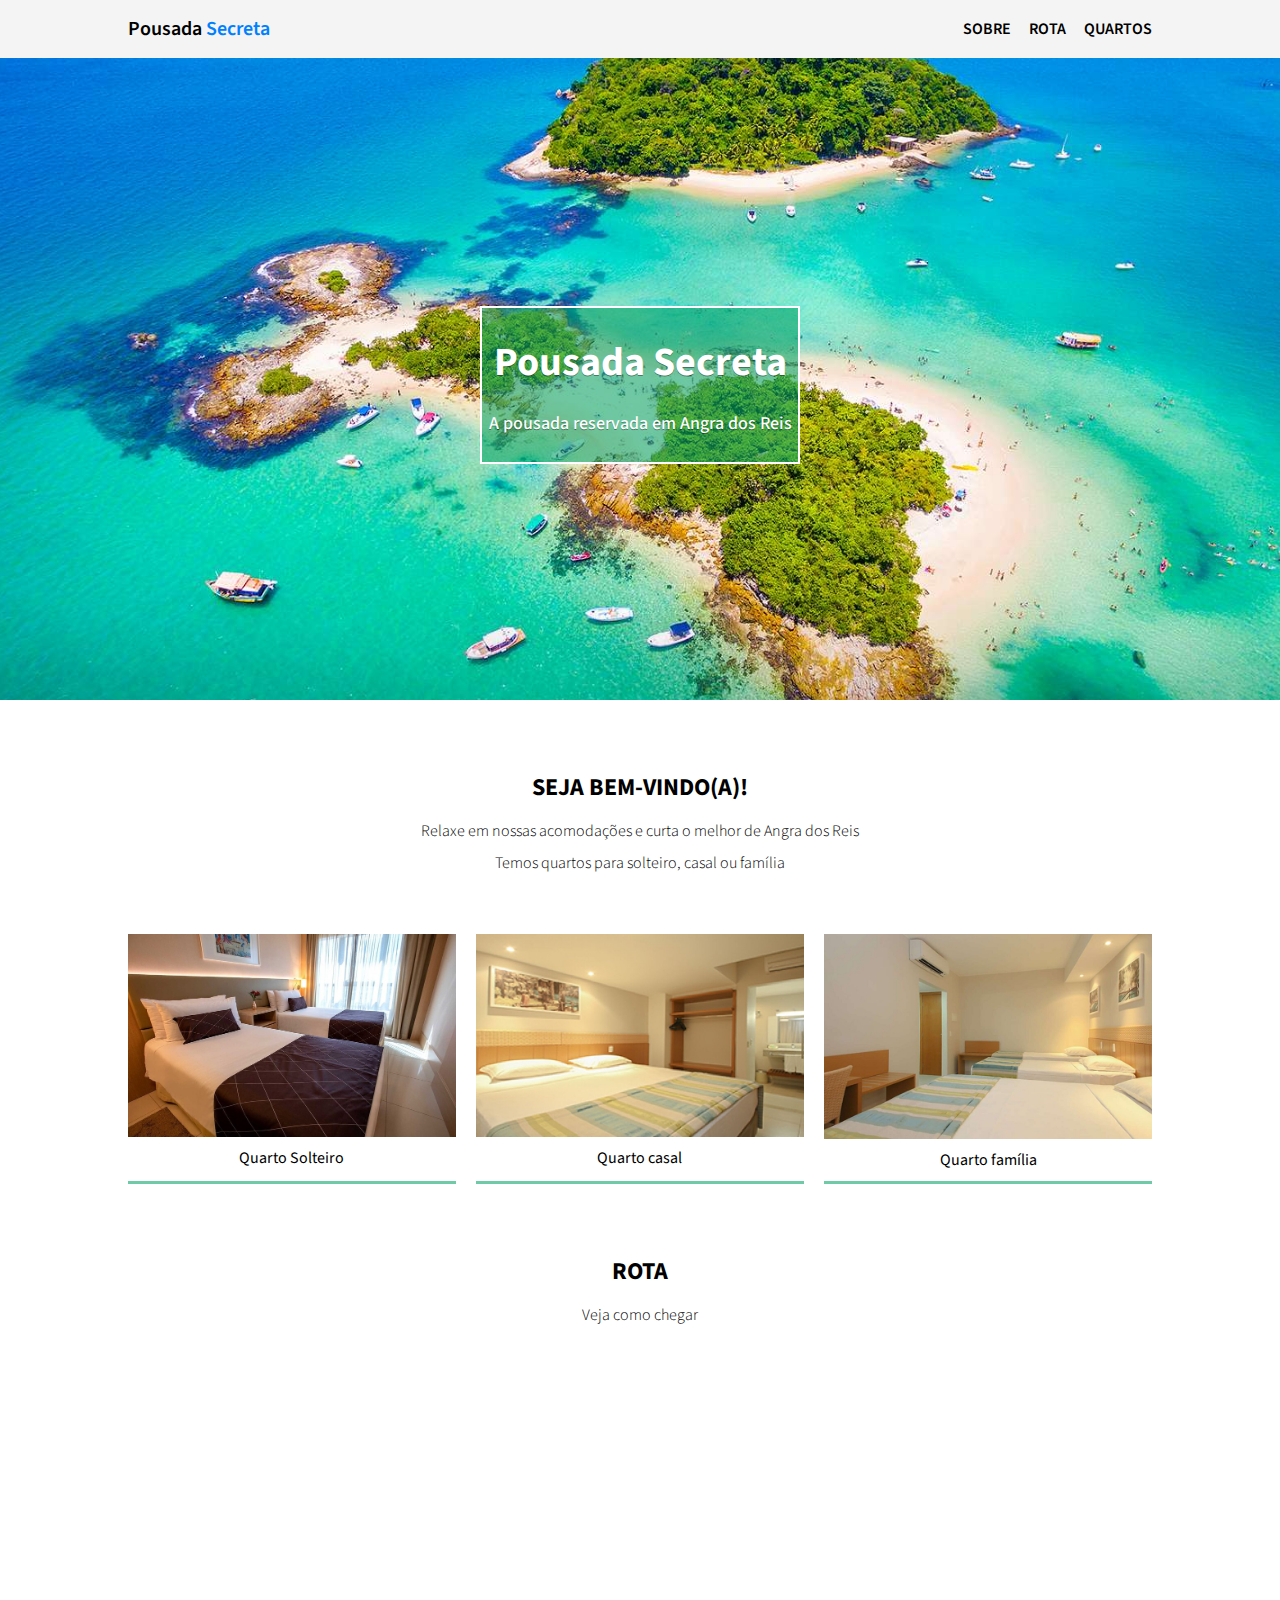
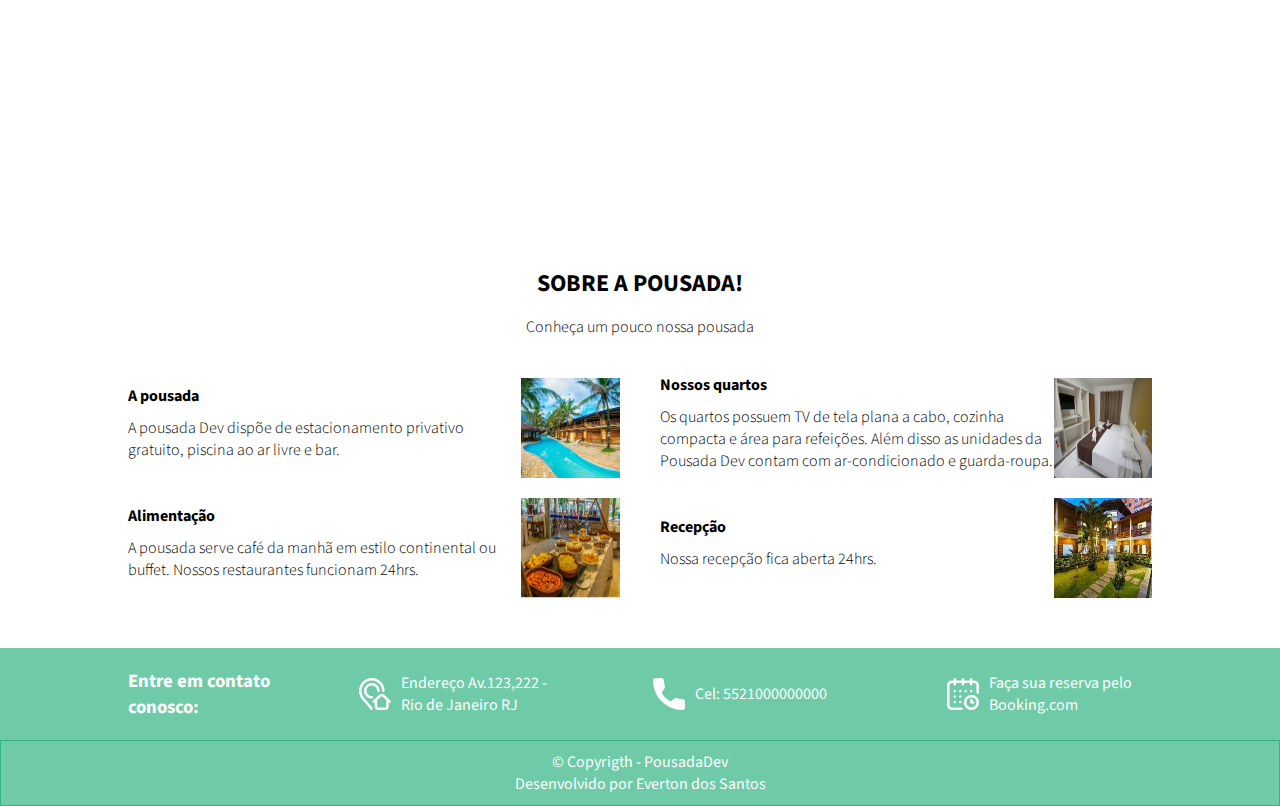
<file: index.html>
<!DOCTYPE html>
<html lang="pt-br">
<head>
    <meta charset="UTF-8">
    <meta name="viewport" content="width=device-width, initial-scale=1.0">
    <title>Pousada Secreta</title>
    <link rel="stylesheet" href="css/style.css">
    <link rel="stylesheet" href="https://fonts.googleapis.com/css2?family=Source+Sans+Pro:ital,wght@0,200;0,300;0,400;0,600;0,700;0,900;1,200;1,300;1,400;1,600;1,700;1,900&display=swap">
</head>
<body>
    <header>
        <div id="topo" class="tamanho-red">
            <a href="#">Pousada <span>Secreta</span></a>
            <div>
                <a href="#sobre">sobre</a>
                <a href="#rota">rota</a>
                <a href="quartos.html">quartos</a>
            </div>
        </div>
    </header>

    <main>
        <div class="secao banner">
            <div>
                <h1>Pousada Secreta</h1>
                <p>A pousada reservada em Angra dos Reis</p>
            </div>
        </div>

        <div class="secao">
            <div class="titulo-secao">
                <h2>Seja Bem-vindo(a)!</h2>
                <p>Relaxe em nossas acomodações e curta o melhor de Angra dos Reis</p>
                <p>Temos quartos para solteiro, casal ou família</p>
            </div>
        </div>
        <div class="quartos-uma-imagem tamanho-red">
            <div>
                <img src="assets/quarto-solteiro1.jpg" alt="">
                <a href="quartos.html#solteiro">Quarto Solteiro</a>
            </div>
            <div>
                <img src="assets/quarto-casal1.jpg" alt="">
                <a href="quartos.html#casal">Quarto casal</a>
            </div>
            <div>
                <img src="assets/quarto-familia1.jpg" alt="">
                <a href="quartos.html#familia">Quarto família</a>
            </div>
        </div>

        <div class="titulo-secao secao rota" id="rota">
            <h2>Rota</h2>
            <p>Veja como chegar</p>
            <iframe src="https://www.google.com/maps/embed?pb=!1m18!1m12!1m3!1d469986.0206310784!2d-44.695200999552476!3d-23.03237032882525!2m3!1f0!2f0!3f0!3m2!1i1024!2i768!4f13.1!3m3!1m2!1s0x9c4e0c7eee29db%3A0xcb1978338ffb5c46!2sAngra%20dos%20Reis%20-%20RJ%2C%20Brasil!5e0!3m2!1spt-PT!2spt!4v1698003521165!5m2!1spt-PT!2spt" width="600" height="450" style="border:0;" allowfullscreen="" loading="lazy" referrerpolicy="no-referrer-when-downgrade"></iframe>
        </div>

        <div class="titulo-secao" id="sobre">
            <h2>Sobre a pousada!</h2>
            <p>Conheça um pouco nossa pousada</p>
            <div class="imagem-sobre tamanho-red">
                <div>
                    <div>
                        <h4>A pousada</h4>
                        <p>A pousada Dev dispõe de estacionamento privativo gratuito, piscina ao ar livre e bar.</p>
                    </div>
                    <img src="assets/img1.jpg" alt="">
                </div>
                <div>
                    <div>
                        <h4>Nossos quartos</h4>
                        <p>Os quartos possuem TV de tela plana a cabo, cozinha compacta e área para refeições. Além disso as unidades da Pousada Dev contam com ar-condicionado e guarda-roupa.</p>
                    </div>
                    <img src="assets/img2.jpg" alt="">
                </div>
                <div>
                    <div>
                        <h4>Alimentação</h4>
                        <p>A pousada serve café da manhã em estilo continental ou buffet. Nossos restaurantes funcionam 24hrs.</p>
                    </div>
                    <img src="assets/img3.jpg" alt="">
                </div>
                <div>
                    <div>
                        <h4>Recepção</h4>
                        <p>Nossa recepção fica aberta 24hrs.</p>
                    </div>
                    <img src="assets/img5.jpg" alt="">
                </div>
            </div>
        </div>
    </main>
    <footer>
        <div class="rodape-cima tamanho-red">
            <h3>Entre em contato<br>conosco:</h3>
            <div>
                <img src="assets/icones/endereco.png" alt="">
                <a href="#">Endereço Av.123,222 - Rio de Janeiro RJ</a>
            </div>
            <div>
                <img src="assets/icones/telefone.png" alt="">
                <a href="#">Cel: 5521000000000</a>
            </div>
            <div>
                <img src="assets/icones/calendario.png" alt="">
                <a href="#">Faça sua reserva pelo Booking.com</a>
            </div>
        </div>
        <div class="rodape-baixo">
            <p> &copy; Copyrigth - PousadaDev<br>Desenvolvido por Everton dos Santos</p>
        </div>
    </footer>
</body>
</html>
</file>
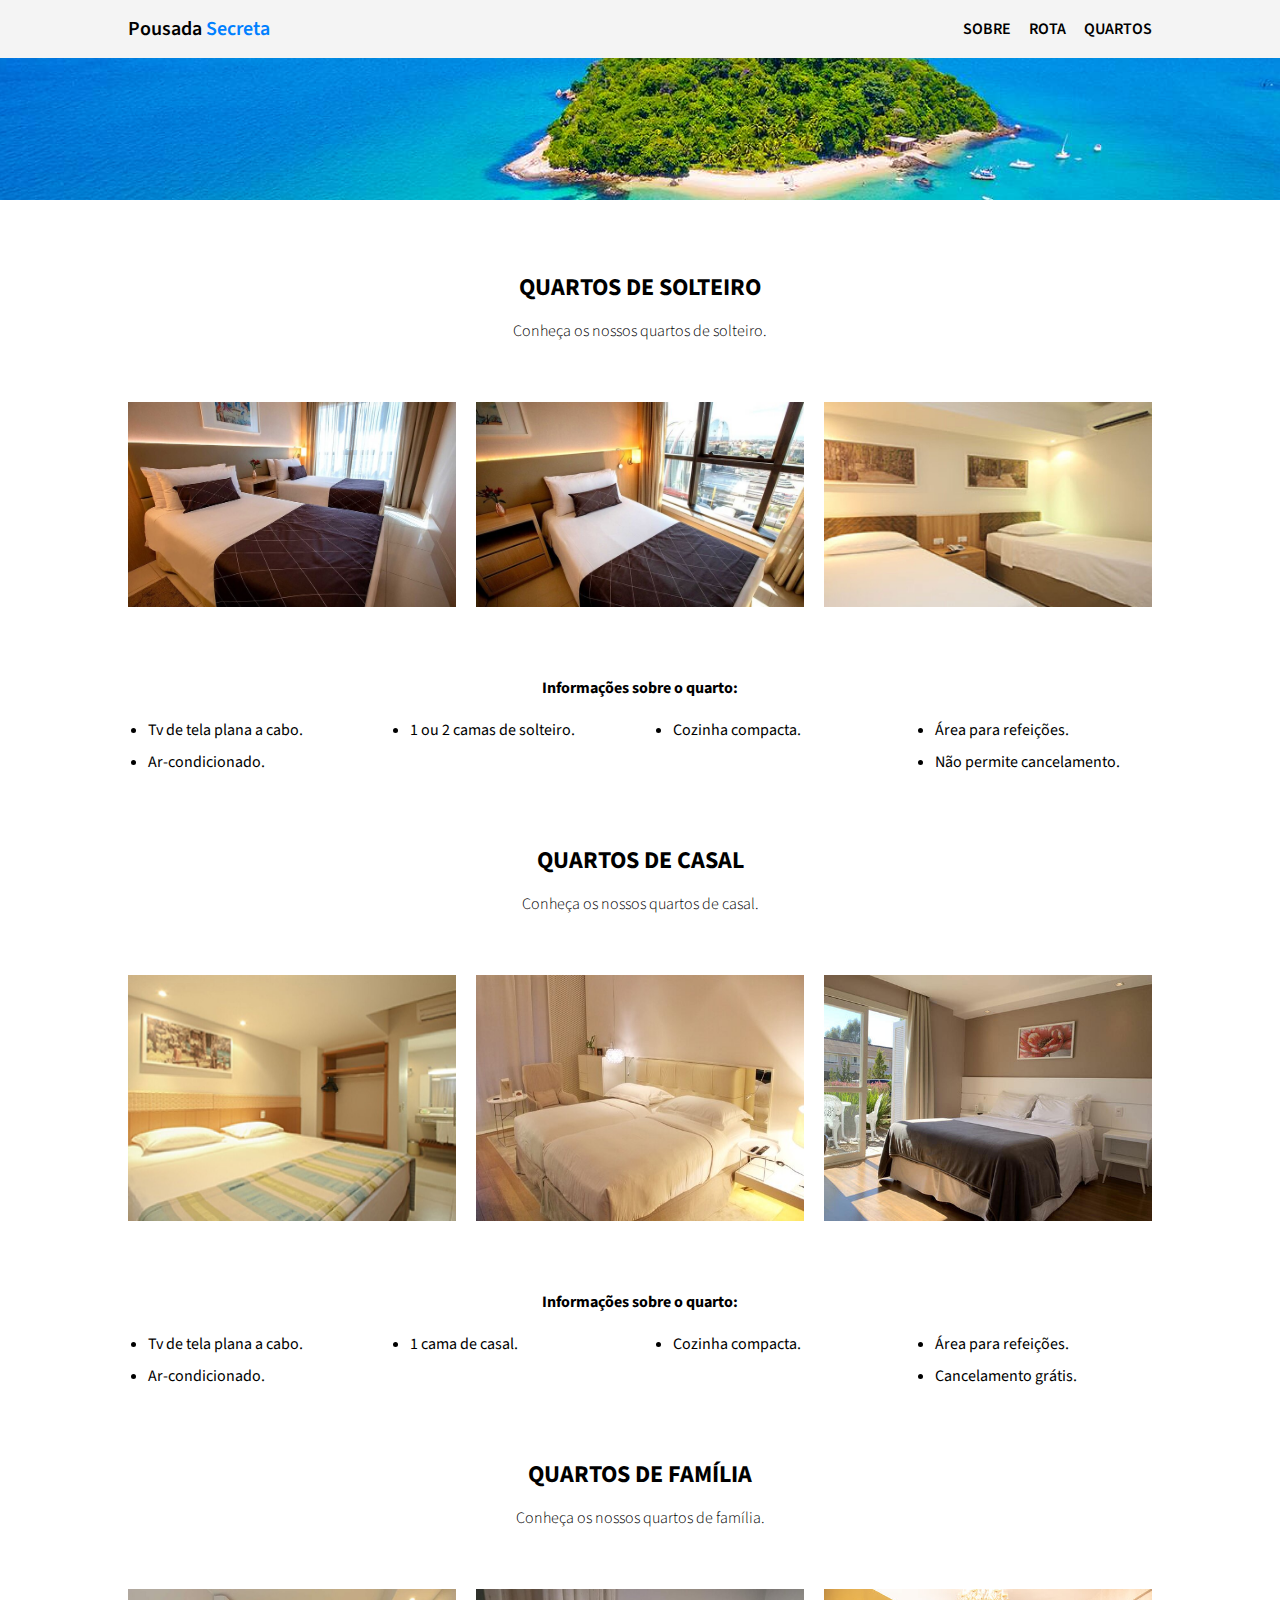
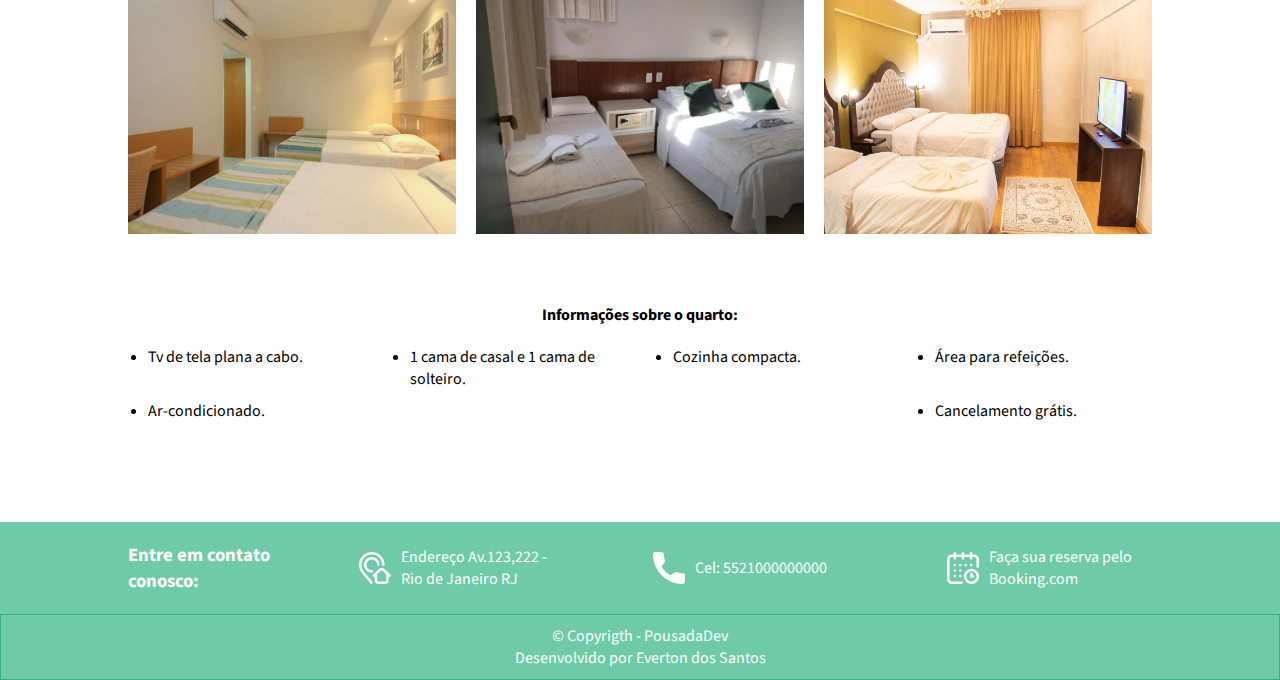
<file: quartos.html>
<!DOCTYPE html>
<html lang="en">
<head>
    <meta charset="UTF-8">
    <meta name="viewport" content="width=device-width, initial-scale=1.0">
    <title>Quartos - Pousada Secreta</title>
    
    <link rel="stylesheet" href="css/style.css">
    <link rel="stylesheet" href="css/style-quartos.css">
    <link rel="stylesheet" href="https://fonts.googleapis.com/css2?family=Source+Sans+Pro:ital,wght@0,200;0,300;0,400;0,600;0,700;0,900;1,200;1,300;1,400;1,600;1,700;1,900&display=swap">
</head>
<body>
    <header>
        <div id="topo" class="tamanho-red">
            <a href="index.html">Pousada <span>Secreta</span></a>
            <div>
                <a href="index.html#sobre">sobre</a>
                <a href="index.html#rota">rota</a>
                <a href="#">quartos</a>
            </div>
        </div>
    </header>
    <main>
        <section class="banner" id="banner">
        </section>

        <section id="solteiro" class="tamanho-red">
            <div class="titulo-texto-quarto">
                <h2>Quartos de Solteiro</h2>
                <p>Conheça os nossos quartos de solteiro.</p>
            </div>
            <div class="imagens-quarto"><img src="assets/quarto-solteiro1.jpg" alt=""><img src="assets/quarto-solteiro2.jpg" alt=""><img src="assets/quarto-solteiro3.jpg" alt=""></div>
            <div class="informacoes-quarto">
                <h4>Informações sobre o quarto:</h4>
                <ul>
                    <li>Tv de tela plana a cabo.</li>
                    <li>1 ou 2 camas de solteiro.</li>
                    <li>Cozinha compacta.</li>
                    <li>Área para refeições.</li>
                    <li>Ar-condicionado.</li>
                    <li>Não permite cancelamento.</li>
                </ul>
            </div>
        </section>

        <section id="casal" class="tamanho-red">
            <div class="titulo-texto-quarto">
                <h2>Quartos de casal</h2>
                <p>Conheça os nossos quartos de casal.</p>
            </div>
            <div class="imagens-quarto"><img src="assets/quarto-casal1.jpg" alt=""><img src="assets/quarto-casal2.jpg" alt=""><img src="assets/quarto-casal3.jpg" alt=""></div>
            <div class="informacoes-quarto">
                <h4>Informações sobre o quarto:</h4>
                <ul>
                    <li>Tv de tela plana a cabo.</li>
                    <li>1 cama de casal.</li>
                    <li>Cozinha compacta.</li>
                    <li>Área para refeições.</li>
                    <li>Ar-condicionado.</li>
                    <li>Cancelamento grátis.</li>
                </ul>
            </div>
        </section>

        <section id="familia" class="tamanho-red">
            <div class="titulo-texto-quarto">
                <h2>Quartos de Família</h2>
                <p>Conheça os nossos quartos de família.</p>
            </div>
            <div class="imagens-quarto"><img src="assets/quarto-familia1.jpg" alt=""><img src="assets/quarto-familia2.jpg" alt=""><img src="assets/quarto-familia3.jpg" alt=""></div>
            <div class="informacoes-quarto">
                <h4>Informações sobre o quarto:</h4>
                <ul>
                    <li>Tv de tela plana a cabo.</li>
                    <li>1 cama de casal e 1 cama de solteiro.</li>
                    <li>Cozinha compacta.</li>
                    <li>Área para refeições.</li>
                    <li>Ar-condicionado.</li>
                    <li>Cancelamento grátis.</li>
                </ul>
            </div>
        </section>
    </main>

    <footer>
        <div class="rodape-cima tamanho-red">
            <h3>Entre em contato<br>conosco:</h3>
            <div>
                <img src="assets/icones/endereco.png" alt="">
                <a href="#">Endereço Av.123,222 - Rio de Janeiro RJ</a>
            </div>
            <div>
                <img src="assets/icones/telefone.png" alt="">
                <a href="#">Cel: 5521000000000</a>
            </div>
            <div>
                <img src="assets/icones/calendario.png" alt="">
                <a href="#">Faça sua reserva pelo Booking.com</a>
            </div>
        </div>
        <div class="rodape-baixo">
            <p> &copy; Copyrigth - PousadaDev<br>Desenvolvido por Everton dos Santos</p>
        </div>
    </footer>
</body>
</html>
</file>
<file: css/style.css>
*{
    margin: 0px;
    padding: 0px;
    box-sizing: border-box;
    text-decoration: none;
    /* border: .5px solid rgba(255, 0, 0, 0.455); */
}

body{
    font-family:"Source Sans Pro", sans-serif ;
}
.tamanho-red{
    width: 80vw;
    margin: auto;
}
.secao, section{
    padding-top: 70px;
}


header{
    position: fixed;
    width: 100vw;
    background-color: rgb(244, 244, 244);
}
#topo{
    display: flex;
    align-items: center;
    justify-content: space-between;
    padding: 15px 0px;
}
#topo a{
    color: black;
    font-weight: 600;
    font-size: 20px;
}
#topo div a{
    margin-left:15px;
    text-transform: uppercase;
    font-size: 16px;
}
#topo a span{
    color: rgb(0, 128, 255);
}

.banner{
    background-image: url("../assets/img-fundo.jpg");
    background-repeat: no-repeat;
    background-size: cover;
    background-position: center;
    height: 700px;
    display: flex;
    align-items: center;
    justify-content: center;
    background-attachment: fixed;
}
.banner div{
    background-color: rgba(2, 163, 101, 0.568);
    width: 25%;
    height: 25%;
    display: flex;
    align-items: center;
    justify-content: center;
    flex-direction: column;
    color: #fff;
    border: #fff 2px solid;
}
.banner div h1{
    font-size: 40px;
    margin-bottom: 20px;
    font-weight: 700;
    text-shadow: 0.5px 0.5px rgba(0, 0, 0, 0.382);
}
.banner div p{
    font-weight: 500;
    text-shadow: 0.5px 0.5px rgba(0, 0, 0, 0.382);
    font-size: 18px;
}

.titulo-secao, .titulo-texto-quarto{
    display: flex;
    flex-direction: column;
    align-items: center;
    padding-bottom: 50px;
}
.titulo-secao h2, .titulo-texto-quarto h2{
    text-transform: uppercase;
    margin-bottom: 15px;
}
.titulo-secao p, .titulo-texto-quarto p{
    margin-bottom: 10px;
    font-weight: 300;
}

.quartos-uma-imagem{
    /* border: 1px solid red; */
    display: flex;
    justify-content: space-between;
}
.quartos-uma-imagem div{
    display: flex;
    flex-direction: column;
    align-items: center;
    width: 32%;
    border-bottom: 3px solid rgba(2, 163, 101, 0.568);
}
.quartos-uma-imagem img{
    width: 100%;
}
.quartos-uma-imagem a{
    color: black;
    margin: 10px 0px;
}

.rota p{
    padding-bottom: 30px;
}
.rota iframe{
    width: 100%;
    height: 50vh;
}

#sobre>p{
    padding-bottom: 30px;
}

#sobre .imagem-sobre{
    /* border: red 1px solid; */
    display: flex;
    flex-wrap: wrap;
    justify-content: space-between;
    gap: 20px
}
.imagem-sobre img{
    width: 20%;
    height: 100%;
}
.imagem-sobre>div{
    display: flex;
    width: 48%;
    /* border: black 1px solid; */
    justify-content: space-between;
    height: 100px;
    align-items: center;
}

.imagem-sobre>div>div{
    /* border: blue 1px solid; */
    display: flex;
    flex-direction: column;
    height: 100%;
    width: 80%;
    justify-content: center;
    gap: 10px;
}

footer{
    background-color: rgba(2, 163, 101, 0.568);
    display: flex;
    flex-direction: column;
}
.rodape-cima{
    display: flex;
    align-items: center;
    justify-content: space-between;
    padding: 20px 0px;
    color: #fff;
}
.rodape-cima div{
    display: flex;
    align-items: center;
    width: 20%;
    gap: 10px;
}
.rodape-cima a{
    color: #fff;
}
.rodape-baixo{
    color: #fff;
    text-align: center;
    padding: 10px 0px;
    border: rgba(2, 163, 101, 0.568) 1px solid;
}
</file>
<file: css/style-quartos.css>
.banner{
    height: 200px;
}

.imagens-quarto{
/* border: 1px solid black; */
display: flex;
justify-content: space-between;
}

.imagens-quarto img{
    width: 32%;
}

.informacoes-quarto{
    margin-top: 50px;
}

.informacoes-quarto h4{
    text-align: center;
    padding: 20px 0px;
}

.informacoes-quarto ul{
    display: flex;
    flex-wrap: wrap;
    padding: 0px 20px;
    justify-content: space-between;
    gap: 10px

}
.informacoes-quarto li{
    width: 20%;
}

main{
    margin-bottom: 100px;
}
</file>
